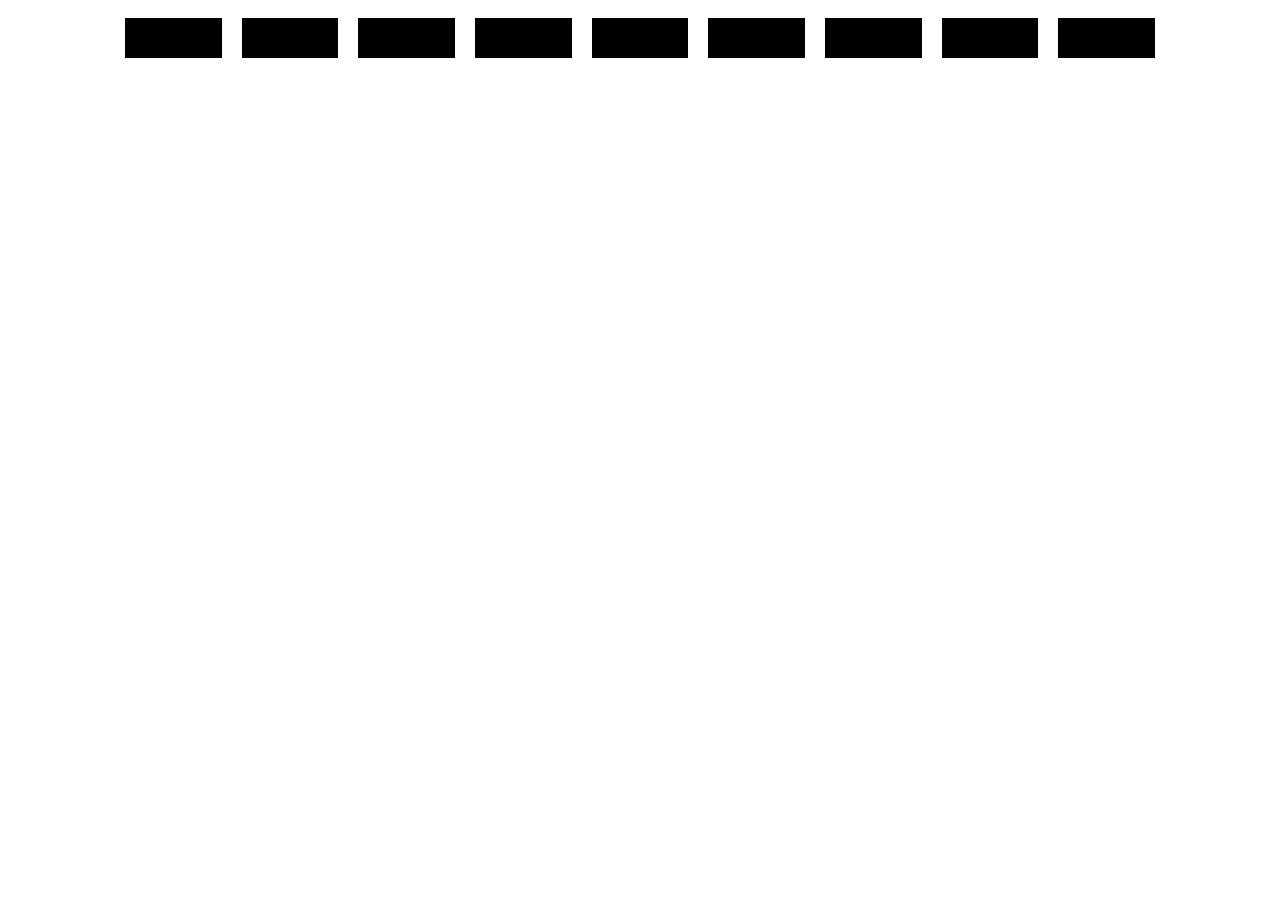
<file: index.html>
<!DOCTYPE html>
<html lang="en">

<head>
    <meta charset="UTF-8">
    <meta name="viewport" content="width=device-width, initial-scale=1.0">
    <meta http-equiv="X-UA-Compatible" content="ie=edge">
    <link rel="stylesheet" href="css/style.css" type="text/css" />
    <script type="text/javascript" src="js/jquery-3.2.1.js"></script>
    <title>Document</title>
</head>

<body>
    <div class="container">
        <div class="box one">
        </div>
        <div class="box three">
        </div>
        <div class="box one">
        </div>
        <div class="box two">
        </div>
        <div class="box one">
        </div>
        <div class="box two">
        </div>
        <div class="box three">
        </div>
        <div class="box three">
        </div>
        <div class="box two">
        </div>        
    </div>
    <script type="text/javascript" src="js/script.js"></script>
</body>

</html>
</file>
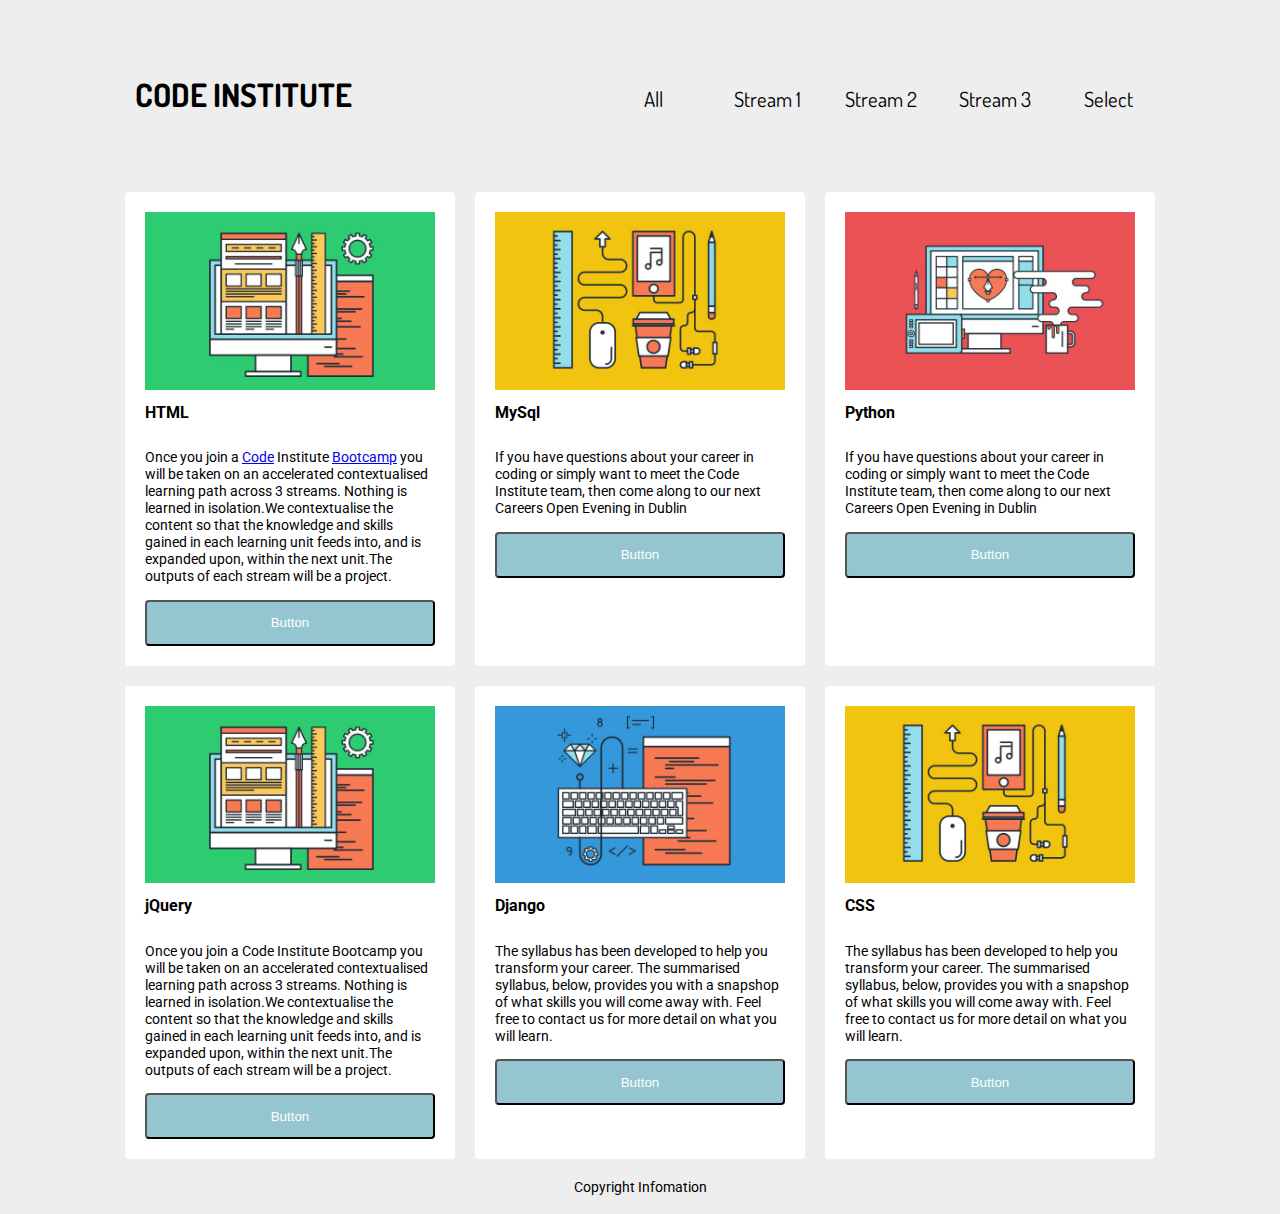
<file: the-importance-of-this-challenge/Cards.html>
<!doctype html>
<html>
<head>
	<meta charset="utf-8" />
	<meta name="viewport" content="width=device-width, initial-scale=1">
	<title>jQuery</title>
	<link href="css/style.css" rel="stylesheet" type="text/css">
	<link href='http://fonts.googleapis.com/css?family=Roboto' rel='stylesheet' type='text/css'>
	<link href='http://fonts.googleapis.com/css?family=Dosis' rel='stylesheet' type='text/css'>
</head>
<body>
	<div id="container">
		<nav>
			<ul>
				<li id="logoNav">CODE INSTITUTE</li>
				<li id="all_btn">All</li>
				<li id="stream1_btn">Stream 1</li>
				<li id="stream2_btn">Stream 2</li>
				<li id="stream3_btn">Stream 3</li>
				<li id="select_btn">Select</li>
			</ul>
		</nav>
		<div class="card stream1">
			<img class="card_image"src="images/3.png">
			<div class="card_bottom">
				<h2 class="card_head" id='head1'>HTML</h2>
				<p id='para1' class="card_para">Once you join a <a href='#'>Code</a> Institute <a href='#'>Bootcamp</a> you will be taken on an accelerated contextualised learning path across 3 streams. Nothing is learned in isolation.We contextualise the content so that the knowledge and skills gained in each learning unit feeds into, and is expanded upon, within the next unit.The outputs of each stream will be a project. </p>
				<button   class="bottom_button">Button</button>
			</div>
		</div>
		<div class="card stream3">
			<img class="card_image "src="images/1.png">	
			<div class="card_bottom">
				<h2 class="card_head">MySql</h2>
				<p class="card_para">If you have questions about your career in coding or simply want to meet the Code Institute team, then come along to our next Careers Open Evening in Dublin</p>
				<button   class="bottom_button">Button</button>
			</div>
		</div>
		
		<div class="card stream2">
			<img class="card_image "src="images/2.png">
			<div class="card_bottom">
				<h2 class="card_head">Python</h2>
				<p class="card_para">If you have questions about your career in coding or simply want to meet the Code Institute team, then come along to our next Careers Open Evening in Dublin</p>
				<button  class="bottom_button">Button</button>
			</div>
		</div>
		<div class="card stream1">
			<img class="card_image"src="images/3.png">
			<div class="card_bottom">
				<h2 class="card_head">jQuery</h2>
				<p class="card_para">Once you join a Code Institute Bootcamp you will be taken on an accelerated contextualised learning path across 3 streams. Nothing is learned in isolation.We contextualise the content so that the knowledge and skills gained in each learning unit feeds into, and is expanded upon, within the next unit.The outputs of each stream will be a project. </p>
				<button   class="bottom_button">Button</button>
			</div>
		</div>
		<div class="card stream3">
			<img class="card_image"src="images/4.png">
			<div class="card_bottom">
				<h2 class="card_head">Django</h2>
				<p class="card_para">The syllabus has been developed to help you transform your career. The summarised syllabus, below, provides you with a snapshop of what skills you will come away with. Feel free to contact us for more detail on what you will learn.</p>
				<button class="bottom_button">Button</button>
			</div>
		</div>
		<div class="card stream1">
			<img class="card_image"src="images/1.png">
			<div class="card_bottom">
				<h2 class="card_head">CSS</h2>
				<p class="card_para">The syllabus has been developed to help you transform your career. The summarised syllabus, below, provides you with a snapshop of what skills you will come away with. Feel free to contact us for more detail on what you will learn.</p>
				<button class="bottom_button">Button</button>
			</div>
		</div>
		<div id="my_footer">
			<p id="copyright">Copyright Infomation</p>
		</div>
	</div>
	
	<script
	src="https://code.jquery.com/jquery-3.2.1.js"
	integrity="sha256-DZAnKJ/6XZ9si04Hgrsxu/8s717jcIzLy3oi35EouyE="
	crossorigin="anonymous"></script>
	<script type="text/javascript" src="js/script.js"></script> <!-- Scripts located at the bottom of the body to insure page is fully loaded before execution -->
	
</body>
</html>
</file>
<file: css/style.css>
.container {
    display: flex;
    flex-flow: row wrap;
    box-sizing:border-box;
    margin-right: auto;
    margin-left: auto;
    max-width: 1050px;
}

.box {
    flex: 1;
    display: flex;
    flex-flow: column;
    max-width: 240px;
    margin: 10px;
    padding: 20px;
    background-color: #000;
}

/*.makeRed {*/
/*    background-color: red;*/
/*}*/

/*.makeBlue {*/
/*    background-color: blue;*/
/*}*/
</file>
<file: the-importance-of-this-challenge/css/style.css>
body{
	font-family: 'Roboto', sans-serif;
 	background-color: #eee;
}

h1{
	font-size: 3em;
	text-align: center;
}
h2{
	font-size: 1em;
	text-align: left;
}
p{
	font-size: .9rem;
}

div{
	border-radius: 4px;
}

.card_image{
	width: 100%;
}

.bottom_button{
	display: flex;
	box-sizing: border-box;
	border-radius: 4px;
	display: block;
	width: 100%;
	background-color: rgba(129, 187, 201,.85);
	text-align: center;
	padding: 1em .75em;
	text-decoration: none;
	color: #fff;

}

.card_bottom{
	display: flex;
	flex-flow: column;
}

.card_head{
	flex: 0;
}

.card_para{
	flex: 1 0 auto;
}

#container{
	display: flex;
	flex-flow: row wrap;
	box-sizing: border-box;
	margin-right: auto;
	margin-left: auto;
	max-width: 1050px;
}

#logo{
	width: 800px;
	margin: auto;
}

.card{
	flex: 1;
	display: flex;
	flex-flow: column;
	min-width: 240px;
	margin: 10px;
	padding: 20px;
	background-color: #fff;
}

#my_footer{
	width: 100%;
	text-align: center;
}
#copyright{
	margin-top: 10px;
	margin-bottom: 10px;

}

/* CHALLENGES ADD ONS */

.highlightAnchor {
	background-color: yellow;
}

/*************************
Navigation
**************************/

nav{
	font-family: roboto;
	background-color: #eee;
	margin: 30px auto;
	width: 100%;
}

ul{
	display: flex;
	justify-content: space-between;
	flex-flow: row;
	align-items: baseline;
	border-radius: 10px;
	list-style-type: none; /*Remove Bullets*/
	padding: 0;
}

li{
	flex: 1;
	height: 30px;
	font-family: Dosis;
	padding: 20px 20px 20px 20px;
	text-align: center;
	font-size: 1.3em;
}

#logoNav{
	flex: 6;
	text-align: left;
	font-size: 2em;
	font-weight: bold;
}

.underline{
	text-decoration: underline;
}

.border{
	border: solid 5px #ccc;
}

.stream-nav{
	cursor: pointer;
}

.card-highlight{
	background-color: rgb(235, 82, 85);
}

/*for desktop  navigation*/
@media screen and (max-width: 700px){
	ul{
		flex-flow: column;
		align-items:center;
	}
	li{
		font-size: 2em;
	}
}
</file>
